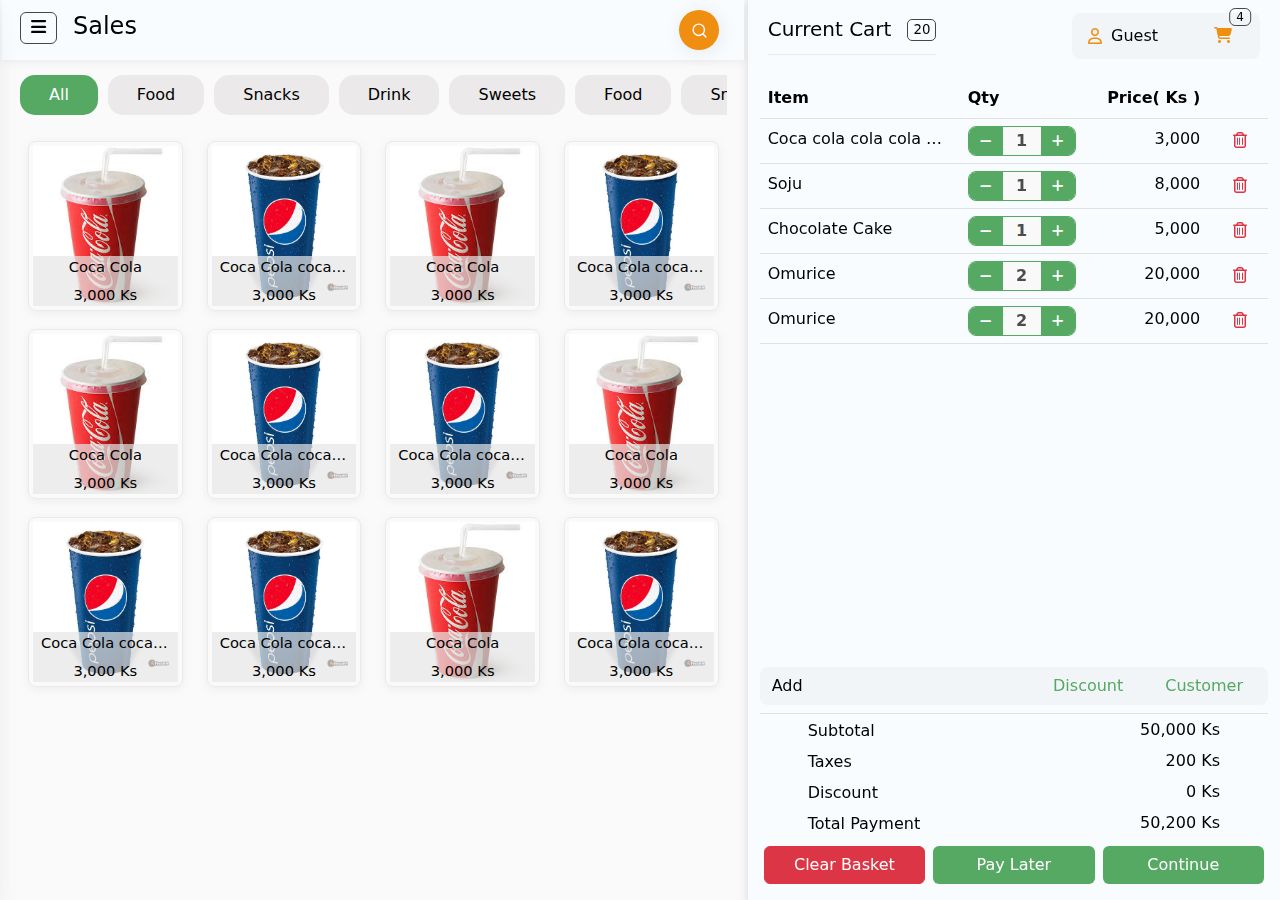
<file: index.html>
<!DOCTYPE html>
<html lang="en">
<head>
    <meta charset="UTF-8">
    <meta name="viewport" content="width=device-width, initial-scale=1.0">
    <title>Sales</title>

    <!-- css bootstrap  -->
    <link href="https://cdn.jsdelivr.net/npm/bootstrap@5.3.3/dist/css/bootstrap.min.css" rel="stylesheet" integrity="sha384-QWTKZyjpPEjISv5WaRU9OFeRpok6YctnYmDr5pNlyT2bRjXh0JMhjY6hW+ALEwIH" crossorigin="anonymous">

    <!-- font-awesome  -->
    <link rel="stylesheet" href="font-awesome/css/all.min.css">

    <!-- swiper css  -->
    <link rel="stylesheet" href="https://cdn.jsdelivr.net/npm/swiper@11/swiper-bundle.min.css" />
    
    <!-- css -->
    <link rel="stylesheet" href="style.css">
</head>
<body>

    <!-- sales start  -->
    <section id="sales" class="container-fluid">
        <div class="row">
            <div class="col-lg-7">
                <div class="title-header">
                    <div class="d-flex align-items-center justify-content-between">
                        <div class="d-flex align-items-center">
                            <button class="btn btn-toggle" type="button">
                                <i class="fa-solid fa-bars"></i>
                            </button>
                            <h4 class="ms-3">Sales</h4>
                        </div>
                        <form action="">
                            <div class="search-container">
                                <div class="icon">
                                    <svg xmlns="http://www.w3.org/2000/svg" width="17" height="17" viewBox="0 0 24 24" fill="none" stroke="currentColor" stroke-width="2" stroke-linecap="round" stroke-linejoin="round" class="lucide lucide-search"><circle cx="11" cy="11" r="8"/><path d="m21 21-4.3-4.3"/></svg>
                                </div>
                                <input type="text" placeholder="Search item..." />
                              </div>
                        </form>
                    </div>
                </div>
                <div id="nav">
                    <div class="nav-header">
                        <h4>Nanobots Store</h4>
                        <button class="close-btn"><i class="fa-regular fa-circle-xmark"></i></button>
                    </div>
                    <div class="nav-body">
                        <ul>
                            <li class="nav-container">
                                <a href="index.html" class="nav-content">
                                    <div>
                                        <?xml version="1.0" encoding="UTF-8"?><svg width="24px" height="24px" viewBox="0 0 24 24" stroke-width="1.2" fill="none" xmlns="http://www.w3.org/2000/svg"><path d="M14 9.84631C13 8.92323 10.3333 8.61555 10.3333 10.4617C10.3333 12.3079 14 11.3848 14 13.2309C14 15.0771 11 15.0771 10 13.8463" stroke="#000000" stroke-width="1.5" stroke-linecap="round" stroke-linejoin="round"></path><path d="M12 14.7021V16" stroke="#000000" stroke-width="1.5" stroke-linecap="round" stroke-linejoin="round"></path><path d="M12 9.11306V8" stroke="#000000" stroke-width="1.5" stroke-linecap="round" stroke-linejoin="round"></path><path d="M2 8L11.7317 3.13416C11.9006 3.04971 12.0994 3.0497 12.2683 3.13416L22 8" stroke="#000000" stroke-width="1.5" stroke-linecap="round" stroke-linejoin="round"></path><path d="M20 11V19C20 20.1046 19.1046 21 18 21H6C4.89543 21 4 20.1046 4 19V11" stroke="#000000" stroke-width="1.5" stroke-linecap="round" stroke-linejoin="round"></path></svg> 
                                    </div>
                                    <span class="ps-3">Sales</span>
                                </a>
                            </li>
                            <li class="nav-container">
                                <a href="#" class="nav-content">
                                    <div>
                                        <svg xmlns="http://www.w3.org/2000/svg" width="24" height="24" viewBox="0 0 24 24" fill="none" stroke="currentColor" stroke-width="1.5" stroke-linecap="round" stroke-linejoin="round" class="lucide lucide-receipt-text"><path d="M4 2v20l2-1 2 1 2-1 2 1 2-1 2 1 2-1 2 1V2l-2 1-2-1-2 1-2-1-2 1-2-1-2 1Z"/><path d="M14 8H8"/><path d="M16 12H8"/><path d="M13 16H8"/></svg>
                                    </div>
                                    <span class="ps-3">Receipts</span>
                                </a>
                            </li>
                            <li class="nav-container">
                                <a href="#" class="nav-content collapsed" data-bs-target="#product-dropdown" data-bs-toggle="collapse" aria-expanded="false">
                                    <div>
                                        <svg xmlns="http://www.w3.org/2000/svg" width="24" height="24" viewBox="0 0 24 24" fill="none" stroke="currentColor" stroke-width="1.5" stroke-linecap="round" stroke-linejoin="round" class="lucide lucide-package-plus"><path d="M16 16h6"/><path d="M19 13v6"/><path d="M21 10V8a2 2 0 0 0-1-1.73l-7-4a2 2 0 0 0-2 0l-7 4A2 2 0 0 0 3 8v8a2 2 0 0 0 1 1.73l7 4a2 2 0 0 0 2 0l2-1.14"/><path d="m7.5 4.27 9 5.15"/><polyline points="3.29 7 12 12 20.71 7"/><line x1="12" x2="12" y1="22" y2="12"/></svg>
                                    </div>
                                    <span class="ps-3">Products</span>
                                </a>
                                <ul id="product-dropdown" class="px-3 nav-dropdown list-unstyled collapse">
                                    <li>
                                        <a href="#"  class="nav-link">Categories</a>
                                    </li>
                                    <li>
                                        <a href="#"  class="nav-link">Item Lists</a>
                                    </li>
                                    <li>
                                        <a href="#" class="nav-link">Discounts</a>
                                    </li>
                                    <li>
                                        <a href="#" class="nav-link">Taxes</a>
                                    </li>
                                </ul>
                            </li>
                            <li class="nav-container">
                                <a href="#" class="nav-content collapsed" data-bs-target="#general-dropdown" data-bs-toggle="collapse" aria-expanded="false">
                                    <div>
                                        <svg xmlns="http://www.w3.org/2000/svg" width="24" height="24" viewBox="0 0 24 24" fill="none" stroke="currentColor" stroke-width="1.5" stroke-linecap="round" stroke-linejoin="round" class="lucide lucide-user-cog"><circle cx="18" cy="15" r="3"/><circle cx="9" cy="7" r="4"/><path d="M10 15H6a4 4 0 0 0-4 4v2"/><path d="m21.7 16.4-.9-.3"/><path d="m15.2 13.9-.9-.3"/><path d="m16.6 18.7.3-.9"/><path d="m19.1 12.2.3-.9"/><path d="m19.6 18.7-.4-1"/><path d="m16.8 12.3-.4-1"/><path d="m14.3 16.6 1-.4"/><path d="m20.7 13.8 1-.4"/></svg>
                                    </div>
                                    <span class="ps-3">General</span>
                                </a>
                                <ul id="general-dropdown" class="px-3 nav-dropdown list-unstyled collapse">
                                    <li>
                                        <a href="profile.html"  class="nav-link">Profile</a>
                                    </li>
                                    <li>
                                        <a href="#" class="nav-link">Use camera to scan barcodes</a>
                                    </li>
                                </ul>
                            </li>
                        </ul>
                        <div id="nav-bottom">
                            <div class="dark-mode py-2">
                                <h6 class="mt-1">Dark Mode</h6>
                                <label class="toggle-switch" >
                                    <input type="checkbox" id="theme-toggle">
                                    <div class="toggle-switch-background">
                                      <div class="toggle-switch-handle"></div>
                                    </div>
                                </label>
                            </div>
                            <form action="#" method="POST">
                                <button class="d-flex align-items-center bg-transparent text-danger border-0 ms-5 ps-1">
                                    <i class="fa-solid fa-power-off me-2"></i>
                                    <h6 class="mt-1">Logout</h6>
                                </button>
                            </form>
                        </div>
                    </div>
                </div>
                <div class="sale-category mx-2">
                    <div class="d-flex align-items-center sale-scroll-container">
                        <a href="index.html" class="category-link">
                            <button class="btn">All</button>
                        </a>
                        <a href="#" class="category-link">
                            <button class="btn">Food</button>
                        </a>
                        <a href="#" class="category-link">
                            <button class="btn">Snacks</button>
                        </a>
                        <a href="#" class="category-link">
                            <button class="btn">Drink</button>
                        </a>
                        <a href="#" class="category-link">
                            <button class="btn">Sweets</button>
                        </a>
                        <a href="#" class="category-link">
                            <button class="btn">Food</button>
                        </a>
                        <a href="#" class="category-link">
                            <button class="btn">Snacks</button>
                        </a>
                        <a href="#" class="category-link">
                            <button class="btn">Drink</button>
                        </a>
                        <a href="#" class="category-link">
                            <button class="btn">Sweets</button>
                        </a>
                    </div>
                </div>
                <div class="sale-container mx-3 mt-3">
                    <div class="row mb-5">
                        <div class="col-lg-3  col-md-3 col-sm-4 mb-3">
                            <button>
                                <div id="sale-content">
                                    <img src="image/drinks1.jfif" alt="">
                                    <div>
                                        <label for="">Coca Cola</label>
                                        <p>3,000 Ks</p>
                                    </div>
                                </div>
                            </button>
                        </div>
                        <div class="col-lg-3 col-md-3 col-sm-4  mb-3">
                            <button>
                                <div id="sale-content">
                                    <img src="image/drinks2.jpg" alt="">
                                    <div>
                                        <label for="">Coca Cola coca cola coca cola</label>
                                        <p>3,000 Ks</p>
                                    </div>
                                </div>
                            </button>
                        </div>
                        <div class="col-lg-3 col-md-3 col-sm-4 mb-3">
                            <button>
                                <div id="sale-content">
                                    <img src="image/drinks1.jfif" alt="">
                                    <div>
                                        <label for="">Coca Cola</label>
                                        <p>3,000 Ks</p>
                                    </div>
                                </div>
                            </button>
                        </div>
                        <div class="col-lg-3 col-md-3 col-sm-4  mb-3">
                            <button>
                                <div id="sale-content">
                                    <img src="image/drinks2.jpg" alt="">
                                    <div>
                                        <label for="">Coca Cola coca cola coca cola</label>
                                        <p>3,000 Ks</p>
                                    </div>
                                </div>
                            </button>
                        </div>
                        <div class="col-lg-3 col-md-3 col-sm-4 mb-3">
                            <button>
                                <div id="sale-content">
                                    <img src="image/drinks1.jfif" alt="">
                                    <div>
                                        <label for="">Coca Cola</label>
                                        <p>3,000 Ks</p>
                                    </div>
                                </div>
                            </button>
                        </div>
                        <div class="col-lg-3 col-md-3 col-sm-4  mb-3">
                            <button>
                                <div id="sale-content">
                                    <img src="image/drinks2.jpg" alt="">
                                    <div>
                                        <label for="">Coca Cola coca cola coca cola</label>
                                        <p>3,000 Ks</p>
                                    </div>
                                </div>
                            </button>
                        </div>
                        <div class="col-lg-3 col-md-3 col-sm-4  mb-3">
                            <button>
                                <div id="sale-content">
                                    <img src="image/drinks2.jpg" alt="">
                                    <div>
                                        <label for="">Coca Cola coca cola coca cola</label>
                                        <p>3,000 Ks</p>
                                    </div>
                                </div>
                            </button>
                        </div>
                        <div class="col-lg-3 col-md-3 col-sm-4 mb-3">
                            <button>
                                <div id="sale-content">
                                    <img src="image/drinks1.jfif" alt="">
                                    <div>
                                        <label for="">Coca Cola</label>
                                        <p>3,000 Ks</p>
                                    </div>
                                </div>
                            </button>
                        </div>
                        <div class="col-lg-3 col-md-3 col-sm-4  mb-3">
                            <button>
                                <div id="sale-content">
                                    <img src="image/drinks2.jpg" alt="">
                                    <div>
                                        <label for="">Coca Cola coca cola coca cola</label>
                                        <p>3,000 Ks</p>
                                    </div>
                                </div>
                            </button>
                        </div>
                        <div class="col-lg-3 col-md-3 col-sm-4  mb-3">
                            <button>
                                <div id="sale-content">
                                    <img src="image/drinks2.jpg" alt="">
                                    <div>
                                        <label for="">Coca Cola coca cola coca cola</label>
                                        <p>3,000 Ks</p>
                                    </div>
                                </div>
                            </button>
                        </div>
                        <div class="col-lg-3 col-md-3 col-sm-4 mb-3">
                            <button>
                                <div id="sale-content">
                                    <img src="image/drinks1.jfif" alt="">
                                    <div>
                                        <label for="">Coca Cola</label>
                                        <p>3,000 Ks</p>
                                    </div>
                                </div>
                            </button>
                        </div>
                        <div class="col-lg-3 col-md-3 col-sm-4  mb-3">
                            <button>
                                <div id="sale-content">
                                    <img src="image/drinks2.jpg" alt="">
                                    <div>
                                        <label for="">Coca Cola coca cola coca cola</label>
                                        <p>3,000 Ks</p>
                                    </div>
                                </div>
                            </button>
                        </div>
                    </div>
                </div>
            </div>
            <div class="col-lg-5">
                <div class="cart-detail">
                    <div class="d-flex align-items-center justify-content-between mb-2">
                        <div class="d-flex align-items-center">
                            <h5>Current Cart</h5>
                            <span class="fw-medium ms-3">20</span>
                        </div>
                        <div class="title-right">
                            <div class="d-flex align-items-center me-3">
                                <i class="fa-regular fa-user me-1"></i>
                                <select name="" id="" class="form-control">
                                    <option value="">Guest</option>
                                    <option value="">Daniel</option>
                                    <option value="">William Smith</option>
                                    <option value="">hp daniel</option>
                                </select>
                            </div>
                            <div class="">
                                <a href="" type="button" class="btn border-0 position-relative" title="pay later cart">
                                    <i class="fa-solid fa-cart-shopping"></i>
                                    <span class="position-absolute ms-2 mt-0 translate-middle badge fw-medium">
                                        4
                                    </span>
                                </a>
                            </div>
                        </div>
                    </div>
                    <div class="">
                        <table class="table">
                            <thead>
                                <tr>
                                    <th class="item-column">Item</th>
                                    <th>Qty</th>
                                    <th class="text-end">Price( Ks )</th>
                                    <th></th>
                                </tr>
                            </thead>
                            <tbody>
                                <tr>
                                    <td class="pt-2 item-column">Coca cola cola cola Coca Cola</td>
                                    <td>
                                        <div class="quantity">
                                            <button class="minus" aria-label="Decrease"><i class="fa fa-minus"></i></button>
                                            <input type="text" class="input-box" value="1">
                                            <button class="plus" aria-label="Increase"><i class="fa fa-plus"></i></button>
                                        </div>
                                    </td>
                                    <td class="pt-2 text-end">3,000</td>
                                    <td class="text-end">
                                        <a href="">
                                            <button class="btn text-danger"><i class="fa-regular fa-trash-can"></i></button>
                                        </a>
                                    </td>
                                </tr>
                                <tr>
                                    <td class="pt-2 item-column">Soju</td>
                                    <td>
                                        <div class="quantity">
                                            <button class="minus" aria-label="Decrease"><i class="fa fa-minus"></i></button>
                                            <input type="text" class="input-box" value="1">
                                            <button class="plus" aria-label="Increase"><i class="fa fa-plus"></i></button>
                                        </div>
                                    </td>
                                    <td class="pt-2 text-end">8,000</td>
                                    <td class="text-end">
                                        <a href="">
                                            <button class="btn text-danger"><i class="fa-regular fa-trash-can"></i></button>
                                        </a>
                                    </td>
                                </tr>
                                <tr>
                                    <td class="pt-2 item-column">Chocolate Cake</td>
                                    <td>
                                        <div class="quantity">
                                            <button class="minus" aria-label="Decrease"><i class="fa fa-minus"></i></button>
                                            <input type="text" class="input-box" value="1">
                                            <button class="plus" aria-label="Increase"><i class="fa fa-plus"></i></button>
                                        </div>
                                    </td>
                                    <td class="pt-2 text-end">5,000</td>
                                    <td class="text-end">
                                        <a href="">
                                            <button class="btn text-danger"><i class="fa-regular fa-trash-can"></i></button>
                                        </a>
                                    </td>
                                </tr>
                                <tr>
                                    <td class="pt-2 item-column">Omurice</td>
                                    <td>
                                        <div class="quantity">
                                            <button class="minus" aria-label="Decrease"><i class="fa fa-minus"></i></button>
                                            <input type="text" class="input-box" value="2">
                                            <button class="plus" aria-label="Increase"><i class="fa fa-plus"></i></button>
                                        </div>
                                    </td>
                                    <td class="pt-2 text-end">20,000</td>
                                    <td class="text-end">
                                        <a href="">
                                            <button class="btn text-danger"><i class="fa-regular fa-trash-can"></i></button>
                                        </a>
                                    </td>
                                </tr>
                                <tr>
                                    <td class="pt-2 item-column">Omurice</td>
                                    <td>
                                        <div class="quantity">
                                            <button class="minus" aria-label="Decrease"><i class="fa fa-minus"></i></button>
                                            <input type="text" class="input-box" value="2">
                                            <button class="plus" aria-label="Increase"><i class="fa fa-plus"></i></button>
                                        </div>
                                    </td>
                                    <td class="pt-2 text-end">20,000</td>
                                    <td class="text-end">
                                        <a href="">
                                            <button class="btn text-danger"><i class="fa-regular fa-trash-can"></i></button>
                                        </a>
                                    </td>
                                </tr>
                                <tr>
                                    <td class="pt-2 item-column">Omurice</td>
                                    <td>
                                        <div class="quantity">
                                            <button class="minus" aria-label="Decrease"><i class="fa fa-minus"></i></button>
                                            <input type="text" class="input-box" value="2">
                                            <button class="plus" aria-label="Increase"><i class="fa fa-plus"></i></button>
                                        </div>
                                    </td>
                                    <td class="pt-2 text-end">20,000</td>
                                    <td class="text-end">
                                        <a href="">
                                            <button class="btn text-danger"><i class="fa-regular fa-trash-can"></i></button>
                                        </a>
                                    </td>
                                </tr>
                                <tr>
                                    <td class="pt-2 item-column">Omurice</td>
                                    <td>
                                        <div class="quantity">
                                            <button class="minus" aria-label="Decrease"><i class="fa fa-minus"></i></button>
                                            <input type="text" class="input-box" value="2">
                                            <button class="plus" aria-label="Increase"><i class="fa fa-plus"></i></button>
                                        </div>
                                    </td>
                                    <td class="pt-2 text-end">20,000</td>
                                    <td class="text-end">
                                        <a href="">
                                            <button class="btn text-danger"><i class="fa-regular fa-trash-can"></i></button>
                                        </a>
                                    </td>
                                </tr>
                                <tr>
                                    <td class="pt-2 item-column">Omurice</td>
                                    <td>
                                        <div class="quantity">
                                            <button class="minus" aria-label="Decrease"><i class="fa fa-minus"></i></button>
                                            <input type="text" class="input-box" value="2">
                                            <button class="plus" aria-label="Increase"><i class="fa fa-plus"></i></button>
                                        </div>
                                    </td>
                                    <td class="pt-2 text-end">20,000</td>
                                    <td class="text-end">
                                        <a href="">
                                            <button class="btn text-danger"><i class="fa-regular fa-trash-can"></i></button>
                                        </a>
                                    </td>
                                </tr>
                            </tbody>
                        </table>
                    </div>
                </div>
                <div class="footer-summary">
                    <div class="add-modal">
                        <label for="">Add</label>
                        <div class="d-flex align-items-center justify-content-between">
                            <button type="button" data-bs-toggle="modal" data-bs-target="#add-discount" class="btn me-3">Discount</button>
                            <button type="button" data-bs-toggle="modal" data-bs-target="#add-customer" class="btn">Customer</button>
                        </div>
                    </div>

                    <div class="mt-2 total-summary border-top pt-1">
                        <div class="d-flex align-items-center justify-content-between px-5">
                            <h6>Subtotal</h6>
                            <p>50,000 Ks</p>
                        </div>
                        <div class="d-flex align-items-center justify-content-between px-5">
                            <h6>Taxes</h6>
                            <p>200 Ks</p>
                        </div>
                        <div class="d-flex align-items-center justify-content-between px-5">
                            <h6>Discount</h6>
                            <p>0 Ks</p>
                        </div>
                        <div class="d-flex align-items-center justify-content-between px-5">
                            <h6>Total Payment</h6>
                            <p>50,200 Ks</p>
                        </div>
                    </div>
                    <div class="summary-btns mt-1 pb-3 d-flex align-items-center justify-content-between">
                        <a href="" class="text-decoration-none w-100 mx-1">
                            <button class="btn btn-danger w-100">Clear Basket</button>
                        </a>
                        <a href="" class="text-decoration-none w-100 mx-1">
                            <button class="btn">Pay Later</button>
                        </a>
                        <a href="" class="text-decoration-none w-100 mx-1">
                            <button class="btn">Continue</button>
                        </a>
                    </div>
                </div>
            </div>

            <!--discount modal -->
            <div class="modal fade" id="add-discount" data-bs-backdrop="static" data-bs-keyboard="false" tabindex="-1" aria-labelledby="add-discountLabel" aria-hidden="true">
                <div class="modal-dialog">
                    <div class="modal-content">
                        <div class="modal-header">
                            <h4 class="modal-title d-block w-100 text-center" id="add-discountLabel">Add Discount</h4>
                            <button type="button" class="close-btn border-none shadow-none" data-bs-dismiss="modal" aria-label="Close"><i class="fa-solid fa-xmark"></i></button>
                        </div>
                        <div class="modal-body">
                            <form action="#" class="mt-1">
                                <div class="form-group mb-3">
                                    <label class="mb-1">Price</label>
                                    <input id="" type="number" class="form-control">
                                </div>

                                <button type="submit" class="btn add-btn w-100 my-2">Add</button>
                            </form>
                        </div>
                    </div>
                </div>
            </div>

            <!--customer modal -->
            <div class="modal modal-lg fade" id="add-customer" data-bs-backdrop="static" data-bs-keyboard="false" tabindex="-1" aria-labelledby="add-customerLabel" aria-hidden="true">
                <div class="modal-dialog">
                    <div class="modal-content">
                        <div class="modal-header">
                            <h4 class="modal-title d-block w-100 text-center" id="add-customerLabel">Add Customer</h4>
                            <button type="button" class="close-btn border-none shadow-none" data-bs-dismiss="modal" aria-label="Close"><i class="fa-solid fa-xmark"></i></button>
                        </div>
                        <div class="modal-body">
                            <form action="#" class="mt-1">
                                <div class="row form-group mb-3">
                                    <div class="col-lg-6 col-sm-6 mb-3">
                                        <label class="mb-1">Name</label>
                                        <input id="" type="text" class="form-control">
                                    </div>
                                    <div class="col-lg-6 col-sm-6 mb-3">
                                        <label class="mb-1">Email</label>
                                        <input id="" type="email" class="form-control">
                                    </div>
                                </div>
                                <div class="row form-group mb-3">
                                    <div class="col-lg-6 col-sm-6 mb-3">
                                        <label class="mb-1">Phone</label>
                                        <input id="" type="number" class="form-control">
                                    </div>
                                    <div class="col-lg-6 col-sm-6 mb-3">
                                        <label class="mb-1">Note</label>
                                        <textarea name="" id="" class="form-control" rows="2"></textarea>
                                    </div>
                                </div>

                                <button type="submit" class="btn add-btn w-100 my-2">Add</button>
                            </form>
                        </div>
                    </div>
                </div>
            </div>
        </div>
    </section>
    <!-- sales end  -->
</body>

    <!-- js bootstrap  -->
    <script src="https://cdn.jsdelivr.net/npm/bootstrap@5.3.3/dist/js/bootstrap.bundle.min.js" integrity="sha384-YvpcrYf0tY3lHB60NNkmXc5s9fDVZLESaAA55NDzOxhy9GkcIdslK1eN7N6jIeHz" crossorigin="anonymous"></script>

    <!-- swiper js  -->
    <script src="https://cdn.jsdelivr.net/npm/swiper@11/swiper-bundle.min.js"></script>

    <!-- jquery -->
    <script src="js/jquery-3.7.1.js"></script>

    <!-- js  -->
    <script src="js/script.js"></script>
</html>
</file>
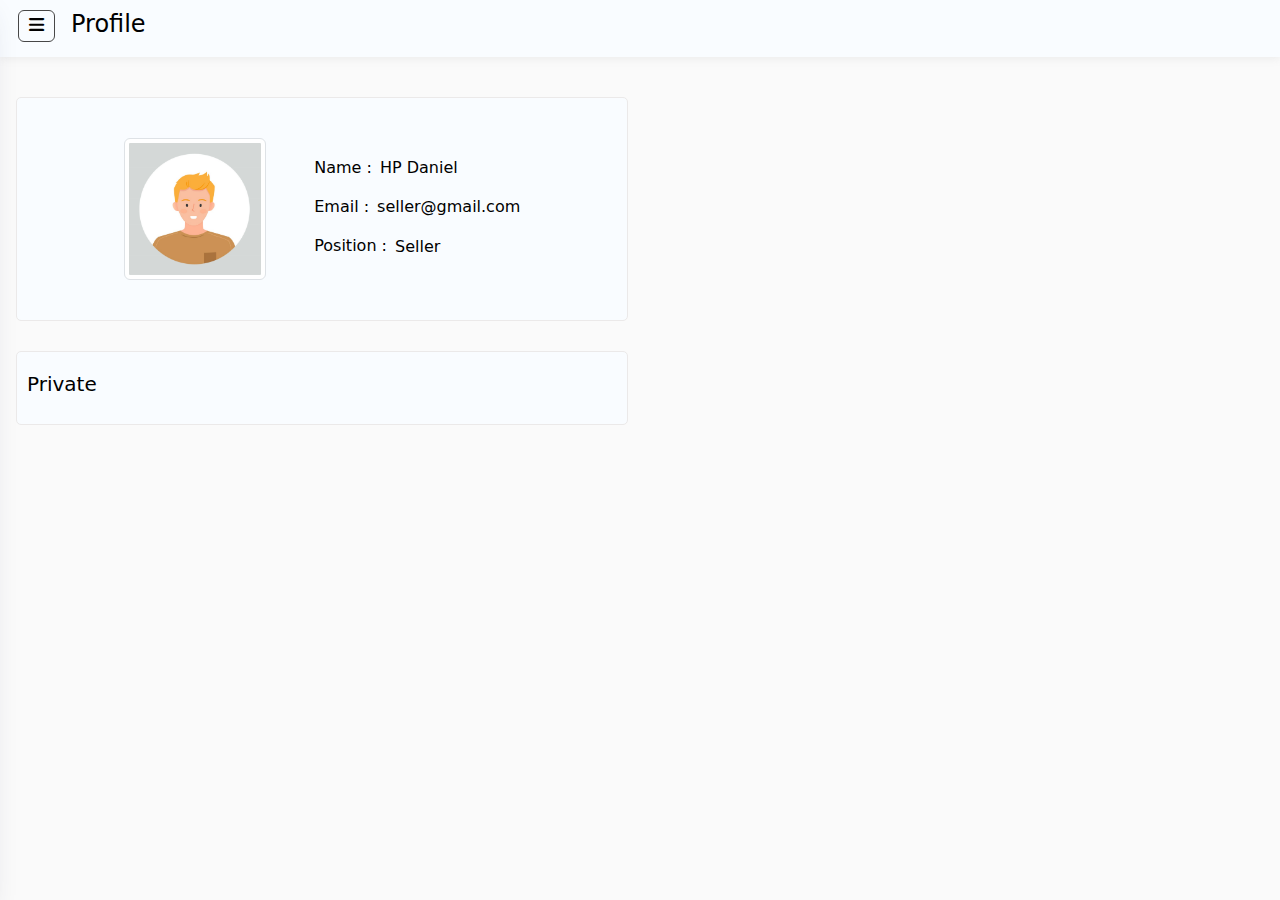
<file: profile.html>
<!DOCTYPE html>
<html lang="en">
<head>
    <meta charset="UTF-8">
    <meta name="viewport" content="width=device-width, initial-scale=1.0">
    <title>Sales</title>

    <!-- css bootstrap  -->
    <link href="https://cdn.jsdelivr.net/npm/bootstrap@5.3.3/dist/css/bootstrap.min.css" rel="stylesheet" integrity="sha384-QWTKZyjpPEjISv5WaRU9OFeRpok6YctnYmDr5pNlyT2bRjXh0JMhjY6hW+ALEwIH" crossorigin="anonymous">

    <!-- font-awesome  -->
    <link rel="stylesheet" href="font-awesome/css/all.min.css">

    <!-- swiper css  -->
    <link rel="stylesheet" href="https://cdn.jsdelivr.net/npm/swiper@11/swiper-bundle.min.css" />
    
    <!-- css -->
    <link rel="stylesheet" href="style.css">
</head>
<body>

    <!-- profile start  -->
    <section id="profile">
        <div class="title-header">
            <div class="d-flex align-items-center justify-content-between">
                <div class="d-flex align-items-center">
                    <button class="btn btn-toggle" type="button">
                        <i class="fa-solid fa-bars"></i>
                    </button>
                    <h4 class="ms-3">Profile</h4>
                </div>
            </div>
        </div>
        <div id="nav">
            <div class="nav-header">
                <h4>Nanobots Store</h4>
                <button class="close-btn"><i class="fa-regular fa-circle-xmark"></i></button>
            </div>
            <div class="nav-body">
                <ul>
                    <li class="nav-container">
                        <a href="index.html" class="nav-content">
                            <div>
                                <?xml version="1.0" encoding="UTF-8"?><svg width="24px" height="24px" viewBox="0 0 24 24" stroke-width="1.2" fill="none" xmlns="http://www.w3.org/2000/svg"><path d="M14 9.84631C13 8.92323 10.3333 8.61555 10.3333 10.4617C10.3333 12.3079 14 11.3848 14 13.2309C14 15.0771 11 15.0771 10 13.8463" stroke="#000000" stroke-width="1.5" stroke-linecap="round" stroke-linejoin="round"></path><path d="M12 14.7021V16" stroke="#000000" stroke-width="1.5" stroke-linecap="round" stroke-linejoin="round"></path><path d="M12 9.11306V8" stroke="#000000" stroke-width="1.5" stroke-linecap="round" stroke-linejoin="round"></path><path d="M2 8L11.7317 3.13416C11.9006 3.04971 12.0994 3.0497 12.2683 3.13416L22 8" stroke="#000000" stroke-width="1.5" stroke-linecap="round" stroke-linejoin="round"></path><path d="M20 11V19C20 20.1046 19.1046 21 18 21H6C4.89543 21 4 20.1046 4 19V11" stroke="#000000" stroke-width="1.5" stroke-linecap="round" stroke-linejoin="round"></path></svg> 
                            </div>
                            <span class="ps-3">Sales</span>
                        </a>
                    </li>
                    <li class="nav-container">
                        <a href="#" class="nav-content">
                            <div>
                                <svg xmlns="http://www.w3.org/2000/svg" width="24" height="24" viewBox="0 0 24 24" fill="none" stroke="currentColor" stroke-width="1.5" stroke-linecap="round" stroke-linejoin="round" class="lucide lucide-receipt-text"><path d="M4 2v20l2-1 2 1 2-1 2 1 2-1 2 1 2-1 2 1V2l-2 1-2-1-2 1-2-1-2 1-2-1-2 1Z"/><path d="M14 8H8"/><path d="M16 12H8"/><path d="M13 16H8"/></svg>
                            </div>
                            <span class="ps-3">Receipts</span>
                        </a>
                    </li>
                    <li class="nav-container">
                        <a href="#" class="nav-content collapsed" data-bs-target="#product-dropdown" data-bs-toggle="collapse" aria-expanded="false">
                            <div>
                                <svg xmlns="http://www.w3.org/2000/svg" width="24" height="24" viewBox="0 0 24 24" fill="none" stroke="currentColor" stroke-width="1.5" stroke-linecap="round" stroke-linejoin="round" class="lucide lucide-package-plus"><path d="M16 16h6"/><path d="M19 13v6"/><path d="M21 10V8a2 2 0 0 0-1-1.73l-7-4a2 2 0 0 0-2 0l-7 4A2 2 0 0 0 3 8v8a2 2 0 0 0 1 1.73l7 4a2 2 0 0 0 2 0l2-1.14"/><path d="m7.5 4.27 9 5.15"/><polyline points="3.29 7 12 12 20.71 7"/><line x1="12" x2="12" y1="22" y2="12"/></svg>
                            </div>
                            <span class="ps-3">Products</span>
                        </a>
                        <ul id="product-dropdown" class="px-3 nav-dropdown list-unstyled collapse">
                            <li>
                                <a href="#"  class="nav-link">Categories</a>
                            </li>
                            <li>
                                <a href="#"  class="nav-link">Item Lists</a>
                            </li>
                            <li>
                                <a href="#" class="nav-link">Discounts</a>
                            </li>
                            <li>
                                <a href="#" class="nav-link">Taxes</a>
                            </li>
                        </ul>
                    </li>
                    <li class="nav-container">
                        <a href="#" class="nav-content collapsed" data-bs-target="#general-dropdown" data-bs-toggle="collapse" aria-expanded="false">
                            <div>
                                <svg xmlns="http://www.w3.org/2000/svg" width="24" height="24" viewBox="0 0 24 24" fill="none" stroke="currentColor" stroke-width="1.5" stroke-linecap="round" stroke-linejoin="round" class="lucide lucide-user-cog"><circle cx="18" cy="15" r="3"/><circle cx="9" cy="7" r="4"/><path d="M10 15H6a4 4 0 0 0-4 4v2"/><path d="m21.7 16.4-.9-.3"/><path d="m15.2 13.9-.9-.3"/><path d="m16.6 18.7.3-.9"/><path d="m19.1 12.2.3-.9"/><path d="m19.6 18.7-.4-1"/><path d="m16.8 12.3-.4-1"/><path d="m14.3 16.6 1-.4"/><path d="m20.7 13.8 1-.4"/></svg>
                            </div>
                            <span class="ps-3">General</span>
                        </a>
                        <ul id="general-dropdown" class="px-3 nav-dropdown list-unstyled collapse">
                            <li>
                                <a href="profile.html"  class="nav-link">Profile</a>
                            </li>
                            <li>
                                <a href="#" class="nav-link">Use camera to scan barcodes</a>
                            </li>
                        </ul>
                    </li>
                </ul>
                <div id="nav-bottom">
                    <div class="dark-mode py-2">
                        <h6 class="mt-1">Dark Mode</h6>
                        <label class="toggle-switch" >
                            <input type="checkbox" id="theme-toggle">
                            <div class="toggle-switch-background">
                              <div class="toggle-switch-handle"></div>
                            </div>
                        </label>
                    </div>
                    <form action="#" method="POST">
                        <button class="d-flex align-items-center bg-transparent text-danger border-0 ms-5 ps-1">
                            <i class="fa-solid fa-power-off me-2"></i>
                            <h6 class="mt-1">Logout</h6>
                        </button>
                    </form>
                </div>
            </div>
        </div>
        <div id="profile-content" class="mx-3">
            <div class="row">
                <div class="col-lg-6">
                    <div class="profile-detail">
                        <img src="image/3515103.jpg" class="w-25 img-thumbnail d-block" alt="">
                        <div class="ms-5">
                            <div class="d-flex align-items-center mb-1">
                                <label for="" class="me-2">Name :</label>
                                <h6 class="mt-2">HP Daniel</h6>
                            </div>
                            <div class="d-flex align-items-center mb-1">
                                <label for="" class="me-2">Email :</label>
                                <h6 class="mt-2">seller@gmail.com</h6>
                            </div>
                            <div class="d-flex align-items-center mb-1">
                                <label for="" class="me-2">Position :</label>
                                <h6 class="mt-2">Seller</h6>
                            </div>
                        </div>
                    </div>
                    <div class="profile-private">
                        <h5>Private</h5>
                        <div>
                            <div></div>
                        </div>
                    </div>
                </div>
            </div>
        </div>
    </section>
    <!-- profile end  -->
</body>

    <!-- js bootstrap  -->
    <script src="https://cdn.jsdelivr.net/npm/bootstrap@5.3.3/dist/js/bootstrap.bundle.min.js" integrity="sha384-YvpcrYf0tY3lHB60NNkmXc5s9fDVZLESaAA55NDzOxhy9GkcIdslK1eN7N6jIeHz" crossorigin="anonymous"></script>

    <!-- swiper js  -->
    <script src="https://cdn.jsdelivr.net/npm/swiper@11/swiper-bundle.min.js"></script>

    <!-- jquery -->
    <script src="js/jquery-3.7.1.js"></script>

    <!-- js  -->
    <script src="js/script.js"></script>
</html>
</file>
<file: style.css>
body{
    background-color: var(--body);
    color: black;
    padding: 0;
}

:root {
    --body: rgb(250, 250, 250);
    --white : #f9fcff;
    --black: black;
    --green : #55a963;
    --orange :rgb(239, 142, 16);
    --border: rgb(71, 71, 71);
    --gray: rgba(225, 225, 225, 0.253);
    --gray-border: rgb(235, 233, 233);
    --transparent-color: rgba(230, 230, 230, 0.702);
}

/*............................................ sales start.................................  */
#sales .title-header{
    padding: 10px 25px 10px 18px;
    background-color: var(--white);
    box-shadow: rgba(140, 140, 140, 0.123) 0px 2px 8px 0px;
    margin-left: -10px;
    margin-right: -12px;
    position: fixed;
    width: 58%;
    z-index: 1;
}
#profile .title-header{
    padding: 10px 25px 10px 18px;
    background-color: var(--white);
    box-shadow: rgba(140, 140, 140, 0.123) 0px 2px 8px 0px;
    margin-right: -12px;
    /* position: fixed; */
    width: 100%;
    z-index: 1;
}
#sales .title-header button,
#profile .title-header button{
    border: 1px solid var(--border);
    padding: 2px 10px;
    box-shadow: none;
    outline: 0;
    background-color: transparent;
    font-size: 13pt;
    margin-bottom: 4px;
    color: var(--black);
}
.search-container{
    display: flex;
    align-items: center;
    width: 40px;
    height: 40px;
    background-color: var(--orange);
    border-radius: 50%;
    overflow: hidden;
    box-shadow: 2px 2px 20px rgba(0, 0, 0, 0.08);
    transition: all 0.5s cubic-bezier(0.4, 0.0, 0.2, 1);
}
.search-container:hover{
    width: 240px;
    border-radius: 250px;
    overflow: hidden;
}
.search-container .icon{
    display: flex;
    align-items: center;
    justify-content: center;
    width: 40px;
    color: white;
    flex-shrink: 0;
    overflow: hidden;
}
.search-container input{
    border: none;
    outline: none;
    background: transparent;
    color: white;
    font-size: 16px;
    width: 0;
    opacity: 0;
    transition: all 0.5s cubic-bezier(0.4, 0.0, 0.2, 1);
}
.search-container:hover input{
    width: 100%;
    opacity: 1;
    overflow: hidden;
}
.search-container input::placeholder{
    color: rgba(255, 255, 255, 0.7);
}


#nav{
    position: fixed;
    top: 0;
    left: -300px; 
    width: 300px;
    height: 100%;
    overflow: hidden;
    margin-left: -10px;
    background-color: var(--white);
    transition: left 0.3s ease-in-out;
    box-shadow: rgba(50, 50, 93, 0.25) 0px 13px 27px -5px, rgba(0, 0, 0, 0.3) 0px 8px 16px -8px;
    z-index: 9999;
}
.nav-header{
    width: 100%;
    display: flex;
    justify-content: space-between;
    align-items: center;
}
.nav-header > h4{
    margin-bottom: -60px;
    color: var(--orange);
    padding-left: 25px;
    font-size: 18pt;
    font-family: 'Franklin Gothic Medium', 'Arial Narrow', Arial, sans-serif;
}
.close-btn{
    background: none;
    border: none;
    font-size: 1.5rem;
    cursor: pointer;
    color: var(--black);
}
.nav-body{
    width: 100%;
    padding: 15px 10px 20px;
    border-top: 1px solid var(--gray-border);
    margin-top: 40px;
}
.nav-body > ul{
    height: 350px;
    padding-bottom: 50px;
    overflow-y: auto;
}
.nav-body > ul::-webkit-scrollbar{
    width: 3px;
}
.nav-body > ul::-webkit-scrollbar-track{
    background-color: #e4e1e1;
}
.nav-body > ul::-webkit-scrollbar-thumb{
    background-color: var(--orange);
}
#nav.active{
    left: 0;
}
.nav-container{
    list-style: none;
    margin-left: -30px;
    margin-right: 20px;
    margin-bottom: 14px;
}
.nav-content{
    position: relative;
    display: flex;
    align-items: center;
    text-decoration: none;
    color: var(--black);
    padding: 7px 14px;
    border-radius: 10px;
    margin-left: 12px;
}
.nav-content span{
    font-size: 13pt;
}
.nav-link{
    padding: 7px 20px;
    position: relative;
    display: block;
    font-size: 12pt;
    margin-top: 0;
    color: var(--border);
    margin-left: 30px;
    border-radius: 10px;
}
.nav-content:hover,
.nav-link:hover{
    color: var(--orange);
}
.nav-content.active,
.nav-link.active{
    color: white;
    background-color: var(--orange);
}
.nav-content:hover svg path{
    stroke: var(--orange);
}
.nav-content.active svg path{
    stroke: white;
}
.nav-content[data-bs-toggle="collapse"]::after{
    border: solid;
    border-width:0 1px 1px 0;
    content: "";
    display: inline-block;
    padding: 4px;
    position: absolute;
    right: 20px;
    bottom: 1rem;
    transform: rotate(-135deg);
    transition: all .2s ease-out;
    border-color: var(--black);
}
.nav-link[data-bs-toggle="collapse"]::after{
    border: solid;
    border-width:0 1px 1px 0;
    content: "";
    display: inline-block;
    padding: 3px;
    position: absolute;
    right: 60px;
    bottom: 1rem;
    transform: rotate(-135deg);
    transition: all .2s ease-out;
    border-color: var(--black);
}
.nav-content[data-bs-toggle="collapse"].collapsed::after,
.nav-link[data-bs-toggle="collapse"].collapsed::after{
    transform: rotate(45deg);
    transition: all .2s ease-out;
}
/* ......................... dark mode start ........................... */
#nav-bottom form{
    border-top: 1px solid var(--gray-border);
    margin-top: 20px;
    padding-top: 10px;
    margin-left: -30px
}
.dark-mode{
    margin-top: 20px;
    display: flex;
    align-items: center;
    justify-content: space-around;
    background-color: var(--gray);
    border-radius: 5px;
}
.toggle-switch{
    position: relative;
    display: inline-block;
    width: 55px;
    height: 25px;
    cursor: pointer;
}
.toggle-switch input[type="checkbox"]{
    display: none;
}
.toggle-switch-background{
    position: absolute;
    top: 0;
    left: 0;
    width: 100%;
    height: 100%;
    background-color: #ddd;
    border-radius: 20px;
    box-shadow: inset 0 0 0 2px #ccc;
    transition: background-color 0.3s ease-in-out;
}
.toggle-switch-handle{
    position: absolute;
    top: 5px;
    left: 5px;
    width: 15px;
    height: 15px;
    background-color: #fff;
    border-radius: 50%;
    box-shadow: 0 2px 5px rgba(0, 0, 0, 0.2);
    transition: transform 0.3s ease-in-out;
}
.toggle-switch::before{
    content: "";
    position: absolute;
    top: -25px;
    right: -35px;
    font-size: 12px;
    font-weight: bold;
    color: #aaa;
    text-shadow: 1px 1px #fff;
    transition: color 0.3s ease-in-out;
}
.toggle-switch input[type="checkbox"]:checked + .toggle-switch-handle{
    transform: translateX(45px);
    box-shadow: 0 2px 5px rgba(0, 0, 0, 0.2), 0 0 0 3px #060818;
}
.toggle-switch input[type="checkbox"]:checked + .toggle-switch-background{
    background-color: #060818;
    box-shadow: inset 0 0 0 2px #0a0d27;
}
.toggle-switch input[type="checkbox"]:checked + .toggle-switch:before{
    content: "On";
    color: #060818;
    right: -15px;
}
.toggle-switch input[type="checkbox"]:checked + .toggle-switch-background .toggle-switch-handle{
    transform: translateX(30px);
}

.dark{
    --body: #101821;
    --white :rgb(32, 44, 66);
    --black : white;
    --green : #3fa14f;
    --gray-border: #cacaca;
    --border: rgb(236, 235, 235);
    --gray: rgba(241, 228, 228, 0.079);
    --transparent-color: rgba(59, 56, 56, 0.606);
    color: white;
}
/* ......................... dark mode end ........................... */

.sale-category{
    margin-top: 75px;
    overflow-x: auto;
}
.sale-category a{
    text-decoration: none;
    margin-bottom: 10px;
}
.sale-category button{
    background-color: var(--gray-border);
    border-radius: 15px;
    margin-right: 10px;
    color: black;
    padding: 7px 28px;
    border: 1px solid transparent;
}
.sale-category .category-link button.active{
    background-color: var(--green);
    color: white !important;
    border: 1px solid transparent;
}
.sale-category button:hover{
    background-color: var(--gray-border);
    color: black;
    border: 1px solid transparent;
}
.sale-container button{
    border: none;
    background-color: transparent;
}
.sale-container button:active{
    border: 1px solid var(--green);
}
#sale-content{
    position: relative;
    font-size: 11pt;
}
#sale-content > img{
    display: block;
    width: 100%;
    height: 160px;
    object-fit: cover;
}
.sale-container button{
    border: 1px solid var(--gray-border);
    border-radius: 8px;
    padding: 4px;
    box-shadow: rgba(140, 140, 140, 0.123) 0px 2px 8px 0px;
}
#sale-content > div{
    display: block;
    width: 100%;
    height: 50px;
    background-color: var(--transparent-color);
    position: absolute;
    bottom: 0;
    text-align: center;
    color: var(--black);
    padding: 0 8px;
    /* border-bottom-right-radius: 8px;
    border-bottom-left-radius: 8px; */
}
#sale-content label{
    width: 100%;
    max-width: 150px;
    white-space: nowrap; 
    overflow: hidden;
    text-overflow: ellipsis;
}


#sales .col-lg-5{
    height: 100%;
    background-color: var(--white);
    box-shadow: rgba(140, 140, 140, 0.284) 0px 2px 8px 0px;
    border-left: 1px solid var(--gray-border);
    display: flex;
    flex-direction: column;
    justify-content: space-between;
    position: fixed;
    right: 0;
}
#sales .title-right{
    display: flex;
    align-items: center;
    justify-content: space-between;
    background-color: var(--gray);
    padding: 5px 16px;
    border-radius: 8px;
}
#sales .title-right select{
    background-color: transparent;
    width: 80px;
    max-width: 80px;
    white-space: nowrap;
    overflow: hidden;
    text-overflow: ellipsis;
    padding: 5px;
    border: none;
    cursor: pointer;
    color: var(--black);
}
#sales .title-right select:focus{
    box-shadow: none;
    outline: none;
    border: none;
}
#sales .title-right select option{
    background-color: var(--body);
}
#sales .title-right i{
    color: var(--orange);
}
#sales .title-right a span{
    background-color: transparent;
    border: 1px solid var(--border);
    padding: 2px 6px;
    color: var(--black);
}
#sales .col-lg-5 .cart-detail > .d-flex{
    padding: 13px 8px 8px 8px;
    margin: 0;
}
#sales .cart-detail .d-flex > div:first-child{
    border-bottom: 1px solid var(--gray-border);
    padding-bottom: 5px;
}
#sales .cart-detail .d-flex > div:first-child span{
    border: 1px solid var(--border);
    padding: 0 5px;
    font-size: 10pt;
    margin-top: -6px;
    margin-left: 8px;
    border-radius: 5px;
    color: var(--black);
}
#sales .col-lg-5 .cart-detail > div:nth-child(2){
    height: 275px;
    overflow-y: auto;
}
#sales .col-lg-5 .cart-detail > div:nth-child(2)::-webkit-scrollbar{
    width: 4px;
}
.sale-category::-webkit-scrollbar{
    height: 5px;
}
#sales .col-lg-5 .cart-detail > div:nth-child(2)::-webkit-scrollbar-thumb,
.sale-category::-webkit-scrollbar-thumb{
    background-color: var(--green);
}
#sales .col-lg-5 .cart-detail > div:nth-child(2)::-webkit-scrollbar-track,
.sale-category::-webkit-scrollbar-track{
    background-color: rgb(216, 216, 216);
}
#sales .col-lg-5 .table{
    margin-top: 3px;
}
#sales .col-lg-5 .table th,
#sales .col-lg-5 .table td{
    background-color: var(--white);
    color: var(--black);
}
#sales .col-lg-5 .table td{
    padding: 3px 8px;
}
td.item-column{
    width: 200px;
    max-width: 200px;
    white-space: nowrap; 
    overflow: hidden;
    text-overflow: ellipsis;
}
.quantity{
    display: inline-flex;
    align-items: center;
    border: 1px solid var(--green);
    border-radius: 8px;
    overflow: hidden;
    background-color: #f9f9f9;
    height: 30px;
    margin-top: 4px;
}
.quantity button{
    background-color: var(--green);
    color: #fff;
    border: none;
    cursor: pointer;
    font-size: 13px;
    width: 34px;
    height: 30px;
    text-align: center;
    transition: background-color 0.3s, transform 0.2s;
    display: flex;
    justify-content: center;
    align-items: center;
}
.quantity button:hover,
.quantity button:active{
    background-color: var(--green);
}
.input-box{
    width: 38px;
    text-align: center;
    border: none;
    font-size: 16px;
    font-weight: bold;
    color: #4c4c4c;
    padding: 8px 10px;
    outline: none;
    background-color: transparent;
}

.footer-summary{
    position: sticky;
    bottom: 0;
    z-index: 1;
}
.add-modal{
    display: flex;
    align-items: center;
    justify-content: space-between;
    background-color: var(--gray);
    padding: 0 12px;
    border-radius: 8px;
}
.add-modal button,
.add-modal button:hover{
    color: var(--green);
}
.add-modal button:focus{
    color: var(--green);
    border: 1px solid var(--green);
}
.add-btn,
.add-btn:hover,
.add-btn:active{
    background-color: var(--green);
    color: white;
}
form .form-control:focus{
    outline: 0;
    border: 1px solid var(--green);
    box-shadow: none;
    background-color: transparent;
    color: var(--black);
}
form .form-control{
    background-color: transparent;
}
form textarea{
    resize: none;
}
.modal-content{
    background-color: var(--white);
}
.modal-title{
    color: var(--black);
}
.total-summary h6{
    font-size: 12pt;
}
.total-summary p{
    font-size: 12pt;
    margin-bottom: 10px;
}
.total-summary .d-flex{
    margin-bottom: -3px;
}
.summary-btns a:nth-child(2) button,
.summary-btns a:nth-child(3) button{
    display: block;
    background-color: var(--green);
    color: white;
    width: 100%;
}
.summary-btns a:nth-child(2) button:active,
.summary-btns a:nth-child(3) button:active{
    background-color: var(--green);
    color: white;
    border: 1px solid transparent;
}

@media screen and (max-width: 1200px){
    .sale-category::-webkit-scrollbar{
        display: none;
    }
    #sales .col-lg-5 .cart-detail > div:nth-child(2){
        margin-top: 4px;
        height: 335px;
        overflow-y: auto;
    }
} 
@media screen and (max-width: 991px){
    #sales .title-header{
        width: 100%;
    }
    #sales .col-lg-5{
        display: block;
        position: relative !important;
        margin-top: 50px;
        bottom: 0;
    }
    .sale-category{
        margin: 75px 0 0 !important;
    }
    .sale-container{
        margin: 10px 0 80px !important;
    }
    #sale-content > img{
        height: 210px;
    }
    td.item-column{
        width: 390px;
        max-width: 390px;
    }
    .footer-summary{
        margin-top: 10px;
        position: relative;
    }
    #sales .col-lg-5 .cart-detail > div:nth-child(2){
        height: 100%;
        overflow-y: hidden;
    }
    .total-summary{
        padding-top: 10px !important;
    }
}
@media screen  and (max-width: 576px){
    .sale-container .row{
        display: grid;
        grid-template-columns: repeat(3,1fr);
    }
    #sale-content > img{
        height: 160px;
    }
    .sale-category button{
        padding: 7px 20px;
        font-size: 11pt;
    }
    td.item-column{
        width: 220px;
        max-width: 220px;
    }
}
@media screen  and (max-width: 530px){
    .search-container:hover{
        width: 170px;
    }
    .sale-container .row{
        display: grid;
        grid-template-columns: repeat(2,1fr);
    }
    #sale-content > img{
        height: 155px;
    }
    td.item-column{
        width: 120px;
        max-width: 120px;
    }
    .quantity{
        height: 30px;
    }
    .quantity button{
        width: 30px;
        height: 30px;
    }
    .input-box{
        width: 28px;
        font-size: 14px;
    }
    #sales .col-lg-5 .cart-detail > div:nth-child(2)::-webkit-scrollbar{
        display: none;
    }
    .summary-btns{
        display: block !important;
    }
    .summary-btns a:nth-child(1) button{
        margin-left: -4px;
    }
    .summary-btns button{
        margin-bottom: -20px;
    }
    .total-summary .d-flex{
        padding: 10px 15px 0 !important;
    }
}
@media (576px <= width <= 700px){
    #sale-content > img{
        height: 180px;
    }
    td.item-column{
        width: 260px;
        max-width: 260px;
    }
}
@media (992px <= width <= 1050px){
    .sale-container{
        margin: 10px 10px 80px !important;
    }
    .input-box{
        width: 30px;
    }
    #sales .col-lg-5 .table td{
        padding: 3px;
    }
    td.item-column{
        width: 135px;
        max-width: 135px;
    }
    #sale-content > img{
        height: 125px;
    }
    #sale-content{
        font-size: 10pt;
    }
}
@media (1050px <= width <= 1100px){
    .input-box{
        width: 35px;
    }
    .quantity button{
        width: 34px;
        height: 34px;
    }
    td.item-column{
        width: 140px;
        max-width: 140px;
    }
    .sale-container{
        margin: 10px 10px 80px !important;
    }
    #sale-content > img{
        height: 135px;
    }
    #sale-content{
        font-size: 10pt;
    }
}
@media (1100px <= width <= 1206px){
    .input-box{
        width: 35px;
    }
    .quantity button{
        width: 34px;
        height: 34px;
    }
    td.item-column{
        width: 160px;
        max-width: 160px;
    }
    #sale-content > img{
        height: 145px;
    }
}
/*............................................ sales end.................................  */


/*............................................ profile start .................................  */
#profile-content{
    margin-top: 40px;
}
.profile-detail{
    display: flex;
    align-items: center;
    justify-content: center;
    background-color: var(--white);
    border: 1px solid var(--gray-border);
    border-radius: 5px;
    padding: 40px 20px;
}
.profile-private{
    margin-top: 30px;
    background-color: var(--white);
    border: 1px solid var(--gray-border);
    border-radius: 5px;
    padding: 20px 10px;
}
/*............................................ profile end .................................  */
</file>
